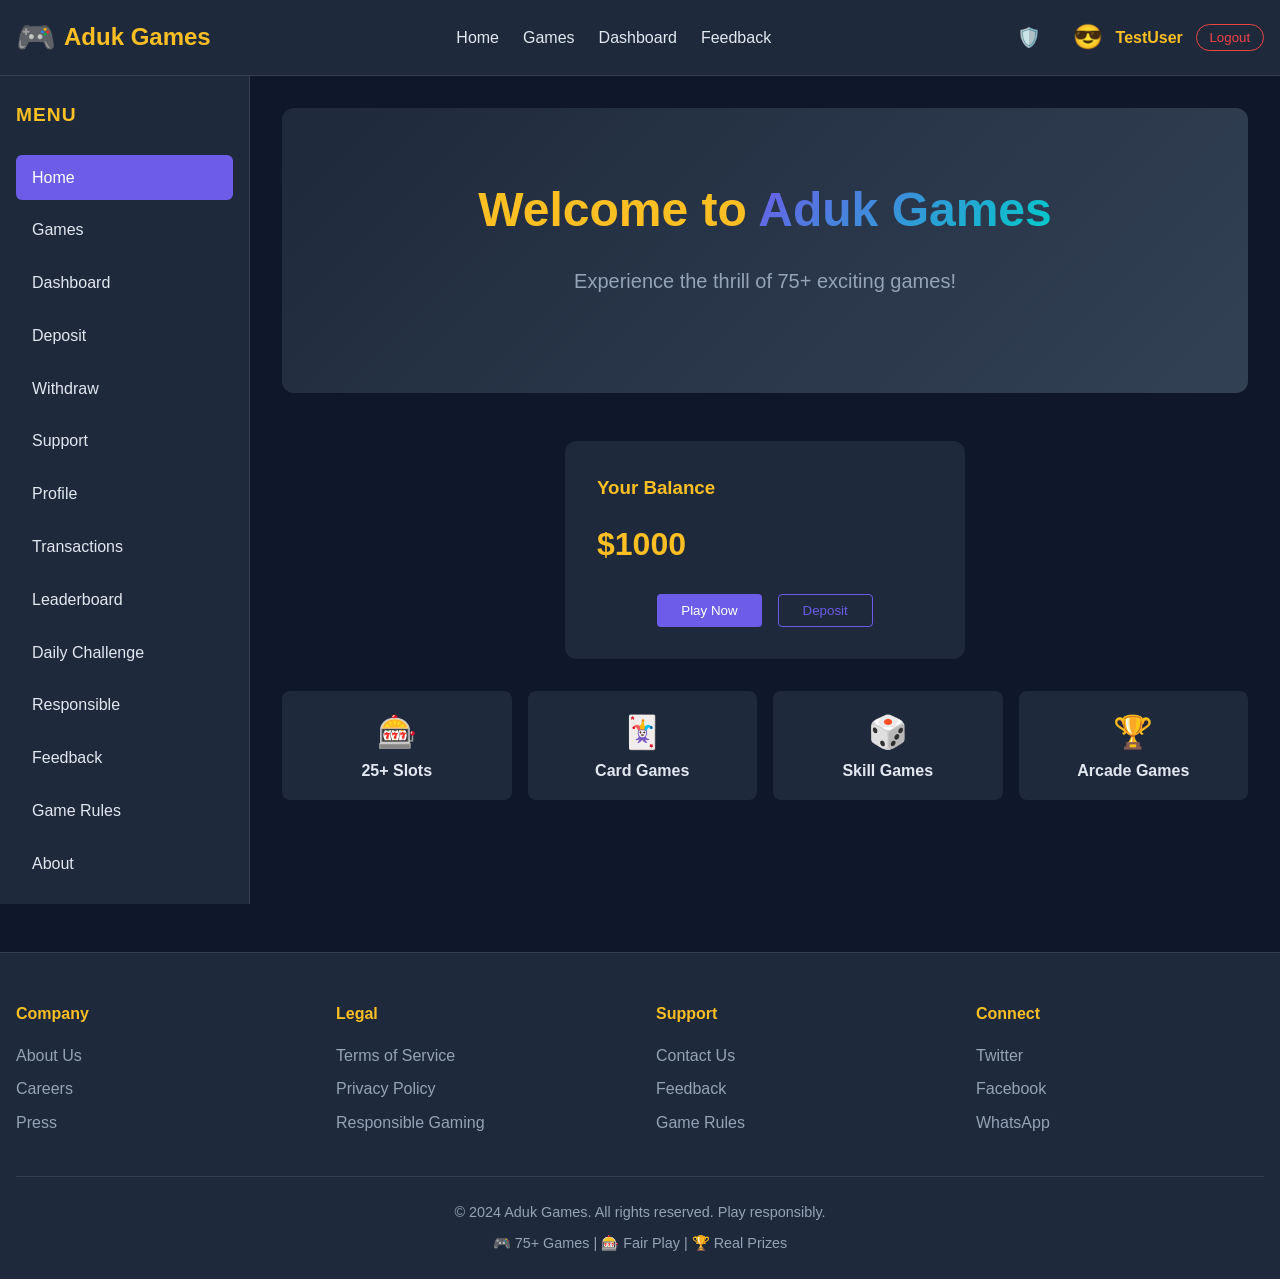
<file: index.html>
<!DOCTYPE html>
<html lang="en">
<head>
    <meta charset="UTF-8">
    <meta name="viewport" content="width=device-width, initial-scale=1.0, viewport-fit=cover">
    <title>Aduk Games – Modular Gaming Platform</title>
    <link rel="stylesheet" href="style.css">
    <link rel="manifest" href="/manifest.json">
    <meta name="description" content="Play 75+ exciting games including slots, card games, skill games, and arcade classics at Aduk Games.">
    <meta name="theme-color" content="#0f172a">
    <link rel="apple-touch-icon" href="/assets/images/icon-192.png">
</head>
<body>
    <!-- Tutorial Modal -->
    <div id="tutorial-modal" style="display:none; position:fixed; top:0; left:0; width:100%; height:100%; background:rgba(0,0,0,0.9); z-index:2000; justify-content:center; align-items:center;">
        <div style="background:var(--bg-secondary); padding:2rem; border-radius:12px; max-width:500px; width:90%; box-shadow:0 0 30px var(--gold);">
            <h3 id="tutorial-title" style="color:var(--gold); margin-bottom:1rem;"></h3>
            <p id="tutorial-content" style="color:var(--text-primary); margin-bottom:1.5rem;"></p>
            <div style="text-align:right;">
                <button class="btn btn-primary" onclick="hideTutorial()">Got it!</button>
            </div>
        </div>
    </div>

    <!-- Header -->
    <header class="header">
        <div class="header-container">
            <div class="logo" onclick="switchPage('home')">
                <span class="logo-icon">🎮</span>
                <span>Aduk Games</span>
            </div>
            <nav class="nav">
                <a onclick="switchPage('home')">Home</a>
                <a onclick="switchPage('games')">Games</a>
                <a onclick="switchPage('dashboard')">Dashboard</a>
                <a onclick="switchPage('feedback')">Feedback</a>
            </nav>
            <div class="user-actions">
                <button class="responsible-btn" onclick="switchPage('responsible')" style="background: none; border: none; color: var(--gold); cursor: pointer; font-size: 1.2rem; margin-right: 1rem;" title="Responsible Gambling">🛡️</button>
                <div class="user-menu">
                    <span id="user-avatar" class="avatar" style="font-size: 1.5rem;">😎</span>
                    <span class="username">TestUser</span>
                    <button class="logout-btn" onclick="alert('Logout clicked (demo)')">Logout</button>
                </div>
            </div>
        </div>
    </header>

    <div class="app-body">
        <!-- Sidebar -->
        <aside class="sidebar">
            <h3>Menu</h3>
            <ul>
                <li><a onclick="switchPage('home')">Home</a></li>
                <li><a onclick="switchPage('games')">Games</a></li>
                <li><a onclick="switchPage('dashboard')">Dashboard</a></li>
                <li><a onclick="switchPage('deposit')">Deposit</a></li>
                <li><a onclick="switchPage('withdraw')">Withdraw</a></li>
                <li><a onclick="switchPage('support')">Support</a></li>
                <li><a onclick="switchPage('profile')">Profile</a></li>
                <li><a onclick="switchPage('transactions')">Transactions</a></li>
                <li><a onclick="switchPage('leaderboard')">Leaderboard</a></li>
                <li><a onclick="switchPage('daily')">Daily Challenge</a></li>
                <li><a onclick="switchPage('responsible')">Responsible</a></li>
                <li><a onclick="switchPage('feedback')">Feedback</a></li>
                <li><a onclick="switchPage('rules')">Game Rules</a></li>
                <li><a onclick="switchPage('about')">About</a></li>
                <li><a onclick="switchPage('careers')">Careers</a></li>
                <li><a onclick="switchPage('press')">Press</a></li>
                <li><a onclick="switchPage('terms')">Terms</a></li>
                <li><a onclick="switchPage('privacy')">Privacy</a></li>
                <li><a onclick="switchPage('selfexclusion')">Self‑Exclusion</a></li>
            </ul>
        </aside>

        <!-- Main Content -->
        <main class="main-content">
            <!-- HOME PAGE -->
            <div id="home-page" class="page active">
                <div class="hero-section">
                    <h1 class="hero-title">Welcome to <span class="gradient-text">Aduk Games</span></h1>
                    <p class="hero-subtitle">Experience the thrill of 75+ exciting games!</p>
                </div>
                <div class="user-welcome">
                    <h3>Your Balance</h3>
                    <div class="balance">$<span id="global-balance">1000</span></div>
                    <div class="quick-actions">
                        <button class="btn btn-primary" onclick="switchPage('games')">Play Now</button>
                        <button class="btn btn-secondary" onclick="switchPage('deposit')">Deposit</button>
                    </div>
                </div>
                <div style="margin-top: 2rem; display: grid; grid-template-columns: repeat(auto-fit, minmax(200px, 1fr)); gap: 1rem;">
                    <div style="background: var(--bg-secondary); padding: 1rem; border-radius: 8px; text-align: center;">
                        <div style="font-size: 2rem;">🎰</div>
                        <h4>25+ Slots</h4>
                    </div>
                    <div style="background: var(--bg-secondary); padding: 1rem; border-radius: 8px; text-align: center;">
                        <div style="font-size: 2rem;">🃏</div>
                        <h4>Card Games</h4>
                    </div>
                    <div style="background: var(--bg-secondary); padding: 1rem; border-radius: 8px; text-align: center;">
                        <div style="font-size: 2rem;">🎲</div>
                        <h4>Skill Games</h4>
                    </div>
                    <div style="background: var(--bg-secondary); padding: 1rem; border-radius: 8px; text-align: center;">
                        <div style="font-size: 2rem;">🏆</div>
                        <h4>Arcade Games</h4>
                    </div>
                </div>
            </div>

            <!-- GAMES PAGE -->
            <div id="games-page" class="page">
                <h2>Game Lobby</h2>
                <div class="games-layout">
                    <div class="game-list">
                        <div style="margin-bottom: 1rem;">
                            <input type="text" id="game-search" placeholder="🔍 Search games..." style="width: 100%; padding: 0.5rem; background: var(--bg-tertiary); border: 1px solid rgba(255,255,255,0.1); border-radius: 4px; color: var(--text-primary);">
                        </div>
                        <div style="margin-bottom: 1rem;">
                            <select id="game-category-filter" style="width: 100%; padding: 0.5rem; background: var(--bg-tertiary); border: 1px solid rgba(255,255,255,0.1); border-radius: 4px; color: var(--text-primary);">
                                <option value="all">All Games</option>
                                <option value="slots">Slots</option>
                                <option value="card">Card Games</option>
                                <option value="skill">Skill Games</option>
                                <option value="arcade">Arcade</option>
                                <option value="lottery">Lottery</option>
                                <option value="other">Other</option>
                            </select>
                        </div>
                        <ul id="game-list" style="list-style: none;"></ul>
                    </div>
                    <div class="game-area">
                        <div id="game-container"></div>
                    </div>
                </div>
            </div>

            <!-- DASHBOARD PAGE -->
            <div id="dashboard-page" class="page">
                <h2>Your Dashboard</h2>
                <div class="dashboard-grid">
                    <div class="wallet-card">
                        <h3>💰 Wallet Balance</h3>
                        <div class="wallet-balance">
                            <span class="balance-label">Available Balance</span>
                            <span class="balance-amount">$<span id="dashboard-balance">1000</span></span>
                        </div>
                        <div class="wallet-total">
                            <span>Total Deposits</span>
                            <span>$500</span>
                        </div>
                        <div class="wallet-total">
                            <span>Total Withdrawals</span>
                            <span>$200</span>
                        </div>
                        <div style="margin-top: 1rem; display: flex; gap: 1rem;">
                            <button class="btn btn-primary" onclick="switchPage('deposit')">Deposit</button>
                            <button class="btn btn-secondary" onclick="switchPage('withdraw')">Withdraw</button>
                        </div>
                    </div>
                    
                    <div class="game-stats">
                        <h3>📊 Game Statistics</h3>
                        <div class="stat-row">
                            <span class="stat-label">Games Played</span>
                            <span class="stat-value" id="stats-games-played">0</span>
                        </div>
                        <div class="stat-row">
                            <span class="stat-label">Total Bets</span>
                            <span class="stat-value" id="stats-total-bets">$0</span>
                        </div>
                        <div class="stat-row">
                            <span class="stat-label">Total Wins</span>
                            <span class="stat-value" id="stats-total-wins">$0</span>
                        </div>
                        <div class="stat-row">
                            <span class="stat-label">Win Rate</span>
                            <span class="stat-value" id="stats-win-rate">0%</span>
                        </div>
                    </div>
                </div>

                <div class="recent-transactions">
                    <h3>Recent Transactions</h3>
                    <ul class="transaction-list" id="transaction-list">
                        <li class="transaction-item">
                            <span class="tx-type">Deposit</span>
                            <span class="tx-amount">+$100</span>
                            <span class="tx-status completed">Completed</span>
                        </li>
                        <li class="transaction-item">
                            <span class="tx-type">Withdrawal</span>
                            <span class="tx-amount">-$50</span>
                            <span class="tx-status pending">Pending</span>
                        </li>
                        <li class="transaction-item">
                            <span class="tx-type">Game Win</span>
                            <span class="tx-amount">+$25</span>
                            <span class="tx-status completed">Completed</span>
                        </li>
                    </ul>
                </div>
            </div>

            <!-- DEPOSIT PAGE -->
            <div id="deposit-page" class="page">
                <div class="form-card">
                    <h2>Deposit Funds</h2>
                    <div class="payment-methods" id="payment-methods">
                        <button class="method-btn active" onclick="selectMethod('creditcard')">💳 Credit Card</button>
                        <button class="method-btn" onclick="selectMethod('ecocash')">📱 EcoCash</button>
                        <button class="method-btn" onclick="selectMethod('onemoney')">💵 OneMoney</button>
                        <button class="method-btn" onclick="selectMethod('crypto')">₿ Crypto</button>
                    </div>
                    
                    <form id="deposit-form">
                        <div class="form-group">
                            <label>Amount ($)</label>
                            <input type="number" id="deposit-amount" min="10" max="10000" step="10" required>
                        </div>
                        <div class="form-group" id="phone-field" style="display: none;">
                            <label>Phone Number</label>
                            <input type="tel" id="phone-number" placeholder="Enter your phone number">
                        </div>
                        <div class="form-group">
                            <label>Card Number (if applicable)</label>
                            <input type="text" id="card-number" placeholder="**** **** **** ****">
                        </div>
                        <button type="submit" class="btn btn-primary">Deposit Now</button>
                    </form>
                    <div id="deposit-status" style="margin-top: 1rem; text-align: center;"></div>
                </div>
            </div>

            <!-- WITHDRAW PAGE -->
            <div id="withdraw-page" class="page">
                <div class="form-card">
                    <h2>Withdraw Funds</h2>
                    <div class="payment-methods">
                        <button class="method-btn active" onclick="selectMethod('bank')">🏦 Bank Transfer</button>
                        <button class="method-btn" onclick="selectMethod('ecocash')">📱 EcoCash</button>
                        <button class="method-btn" onclick="selectMethod('onemoney')">💵 OneMoney</button>
                    </div>
                    
                    <form id="withdraw-form">
                        <div class="form-group">
                            <label>Amount ($)</label>
                            <input type="number" id="withdraw-amount" min="20" max="5000" step="10" required>
                        </div>
                        <div class="form-group" id="withdraw-phone-field" style="display: none;">
                            <label>Phone Number</label>
                            <input type="tel" id="withdraw-phone" placeholder="Enter your phone number">
                        </div>
                        <div class="form-group">
                            <label>Account Details</label>
                            <textarea id="account-details" rows="3" placeholder="Bank account details or payment info"></textarea>
                        </div>
                        <button type="submit" class="btn btn-primary">Request Withdrawal</button>
                    </form>
                    <div id="withdraw-status" style="margin-top: 1rem; text-align: center;"></div>
                </div>
            </div>

            <!-- SUPPORT PAGE -->
            <div id="support-page" class="page">
                <h2>Support Center</h2>
                <div class="support-grid">
                    <div class="faq-section">
                        <h3>Frequently Asked Questions</h3>
                        <div class="faq-item">
                            <button class="faq-question" onclick="toggleFaq(this)">
                                How do I deposit funds? <span>+</span>
                            </button>
                            <div class="faq-answer" style="display: none;">
                                Click on "Deposit" in the sidebar, select your preferred payment method, enter the amount, and follow the instructions.
                            </div>
                        </div>
                        <div class="faq-item">
                            <button class="faq-question" onclick="toggleFaq(this)">
                                Are the games fair? <span>+</span>
                            </button>
                            <div class="faq-answer" style="display: none;">
                                Yes! All our games use provably fair algorithms to ensure random and unbiased results.
                            </div>
                        </div>
                        <div class="faq-item">
                            <button class="faq-question" onclick="toggleFaq(this)">
                                How long do withdrawals take? <span>+</span>
                            </button>
                            <div class="faq-answer" style="display: none;">
                                Withdrawals are processed within 24-48 hours depending on the payment method.
                            </div>
                        </div>
                    </div>
                    
                    <div class="contact-section">
                        <h3>Contact Us</h3>
                        <form id="support-contact-form">
                            <div class="form-group">
                                <label>Name</label>
                                <input type="text" id="support-name" required>
                            </div>
                            <div class="form-group">
                                <label>Email</label>
                                <input type="email" id="support-email" required>
                            </div>
                            <div class="form-group">
                                <label>Subject</label>
                                <input type="text" id="support-subject" required>
                            </div>
                            <div class="form-group">
                                <label>Message</label>
                                <textarea id="support-message" rows="4" required></textarea>
                            </div>
                            <button type="submit" class="btn btn-primary">Send Message</button>
                        </form>
                    </div>
                </div>
            </div>

            <!-- FEEDBACK PAGE -->
            <div id="feedback-page" class="page">
                <div class="form-card">
                    <h2>Send Feedback</h2>
                    <form id="feedback-form">
                        <div class="form-group">
                            <label>Name</label>
                            <input type="text" id="fb-name" required>
                        </div>
                        <div class="form-group">
                            <label>Email</label>
                            <input type="email" id="fb-email" required>
                        </div>
                        <div class="form-group">
                            <label>Game</label>
                            <select id="fb-game">
                                <option>Slot Machine</option>
                                <option>Blackjack</option>
                                <option>Poker</option>
                                <option>Crash Game</option>
                                <option>Other</option>
                            </select>
                        </div>
                        <div class="form-group">
                            <label>Feedback</label>
                            <textarea id="fb-message" rows="4" required></textarea>
                        </div>
                        <button type="submit" class="btn btn-primary">Submit Feedback</button>
                    </form>
                    <div id="feedback-status" style="margin-top: 1rem; text-align: center;"></div>
                </div>
            </div>

            <!-- RULES PAGE -->
            <div id="rules-page" class="page">
                <h2>Game Rules</h2>
                <div style="background: var(--bg-secondary); padding: 2rem; border-radius: 12px;">
                    <h3>General Rules</h3>
                    <p>All games follow standard casino rules. Each game has its own specific rules and payout structures.</p>
                    
                    <h3 style="margin-top: 1.5rem;">Responsible Gaming</h3>
                    <p>Set your limits and play responsibly. Never gamble more than you can afford to lose.</p>
                    
                    <h3 style="margin-top: 1.5rem;">Fair Play</h3>
                    <p>All games use RNG (Random Number Generator) to ensure fair outcomes for all players.</p>
                </div>
            </div>

            <!-- LEADERBOARD PAGE -->
            <div id="leaderboard-page" class="page">
                <h2>Leaderboard</h2>
                <div style="background: var(--bg-secondary); border-radius: 12px; overflow: hidden;">
                    <table style="width: 100%; border-collapse: collapse;">
                        <thead style="background: var(--bg-tertiary);">
                            <tr>
                                <th style="padding: 1rem; text-align: left;">Rank</th>
                                <th style="padding: 1rem; text-align: left;">Player</th>
                                <th style="padding: 1rem; text-align: left;">Total Wins</th>
                                <th style="padding: 1rem; text-align: left;">Games Played</th>
                            </tr>
                        </thead>
                        <tbody id="leaderboard-body">
                            <tr><td style="padding: 1rem;">1</td><td>🎮 Player1</td><td>$10,000</td><td>500</td></tr>
                            <tr><td style="padding: 1rem;">2</td><td>🎯 Player2</td><td>$8,500</td><td>420</td></tr>
                            <tr><td style="padding: 1rem;">3</td><td>🏆 Player3</td><td>$7,200</td><td>380</td></tr>
                        </tbody>
                    </table>
                </div>
            </div>

            <!-- DAILY CHALLENGE PAGE -->
            <div id="daily-page" class="page">
                <div class="form-card" style="text-align: center;">
                    <h2>Daily Challenge</h2>
                    <div style="font-size: 3rem; margin: 2rem 0;">🎁</div>
                    <div id="daily-status" style="margin-bottom: 1rem;"></div>
                    <button id="daily-spin" class="btn btn-primary" style="font-size: 1.2rem; padding: 1rem 2rem;">Spin to Win!</button>
                    <div id="daily-result" style="font-size: 2rem; margin: 1rem 0; color: var(--gold);"></div>
                    <div id="daily-message" style="color: var(--text-secondary);"></div>
                </div>
            </div>

            <!-- RESPONSIBLE GAMBLING PAGE -->
            <div id="responsible-page" class="page">
                <div class="form-card">
                    <h2>Responsible Gambling</h2>
                    <p style="margin-bottom: 1rem;">Set limits to ensure a healthy gaming experience.</p>
                    
                    <div class="form-group">
                        <label>Daily Deposit Limit</label>
                        <input type="number" id="daily-limit" placeholder="Enter amount" value="500">
                    </div>
                    <div class="form-group">
                        <label>Weekly Loss Limit</label>
                        <input type="number" id="weekly-limit" placeholder="Enter amount" value="1000">
                    </div>
                    <div class="form-group">
                        <label>Time Reminder (minutes)</label>
                        <input type="number" id="time-reminder" placeholder="Enter minutes" value="60">
                    </div>
                    <button class="btn btn-primary" onclick="alert('Limits saved!')">Save Limits</button>
                    
                    <hr style="margin: 2rem 0; border-color: rgba(255,255,255,0.1);">
                    
                    <h3>Self-Exclusion</h3>
                    <div class="form-group">
                        <label>Exclusion Period</label>
                        <select id="selfexclusion-duration">
                            <option value="24h">24 Hours</option>
                            <option value="7d">7 Days</option>
                            <option value="30d">30 Days</option>
                            <option value="90d">90 Days</option>
                            <option value="permanent">Permanent</option>
                        </select>
                    </div>
                    <div class="form-group">
                        <label>Reason (optional)</label>
                        <textarea id="selfexclusion-reason" rows="3" placeholder="Please tell us why..."></textarea>
                    </div>
                    <button class="btn btn-danger" onclick="selfExclusion()" style="background: var(--error); color: white;">Apply Self-Exclusion</button>
                    <div id="selfexclusion-status" style="margin-top: 1rem;"></div>
                </div>
            </div>

            <!-- SELF EXCLUSION PAGE (separate, but we already have self-exclusion on responsible page; keep for consistency) -->
            <div id="selfexclusion-page" class="page">
                <div class="form-card">
                    <h2>Self-Exclusion</h2>
                    <p>This is a serious step to help you control your gambling habits.</p>
                    <div class="form-group">
                        <label>Select Duration</label>
                        <select id="selfexclusion-duration-2">
                            <option value="1week">1 Week</option>
                            <option value="1month">1 Month</option>
                            <option value="3months">3 Months</option>
                            <option value="6months">6 Months</option>
                            <option value="1year">1 Year</option>
                        </select>
                    </div>
                    <div class="form-group">
                        <label>Confirm by typing "EXCLUDE"</label>
                        <input type="text" id="exclusion-confirm" placeholder="Type EXCLUDE to confirm">
                    </div>
                    <button class="btn btn-danger" onclick="alert('Self-exclusion applied. You will be logged out.')">Confirm Exclusion</button>
                </div>
            </div>

            <!-- PROFILE PAGE -->
            <div id="profile-page" class="page">
                <div class="form-card">
                    <h2>Profile Settings</h2>
                    <div style="text-align: center; margin-bottom: 2rem;">
                        <div id="profile-avatar-preview" style="font-size: 4rem; margin-bottom: 1rem;">😎</div>
                        <div class="avatar-selector" id="avatar-selector">
                            <button class="avatar-option" style="font-size: 2rem; margin: 0 0.5rem;">😎</button>
                            <button class="avatar-option" style="font-size: 2rem; margin: 0 0.5rem;">🦁</button>
                            <button class="avatar-option" style="font-size: 2rem; margin: 0 0.5rem;">🐯</button>
                            <button class="avatar-option" style="font-size: 2rem; margin: 0 0.5rem;">🎮</button>
                            <button class="avatar-option" style="font-size: 2rem; margin: 0 0.5rem;">🏆</button>
                        </div>
                    </div>
                    
                    <div class="form-group">
                        <label>Username</label>
                        <input type="text" value="TestUser" readonly>
                    </div>
                    <div class="form-group">
                        <label>Email</label>
                        <input type="email" placeholder="user@example.com">
                    </div>
                    <div class="form-group">
                        <label>Preferred Language</label>
                        <select>
                            <option>English</option>
                            <option>Spanish</option>
                            <option>French</option>
                        </select>
                    </div>
                    <button class="btn btn-primary">Save Changes</button>
                </div>
            </div>

            <!-- TRANSACTIONS PAGE -->
            <div id="transactions-page" class="page">
                <h2>Transaction History</h2>
                <div style="background: var(--bg-secondary); border-radius: 12px; overflow-x: auto;">
                    <table style="width: 100%; border-collapse: collapse;">
                        <thead style="background: var(--bg-tertiary);">
                            <tr>
                                <th style="padding: 1rem; text-align: left;">Date</th>
                                <th style="padding: 1rem; text-align: left;">Type</th>
                                <th style="padding: 1rem; text-align: left;">Amount</th>
                                <th style="padding: 1rem; text-align: left;">Status</th>
                            </tr>
                        </thead>
                        <tbody>
                            <tr><td style="padding: 1rem;">2024-01-15</td><td>Deposit</td><td style="color: var(--success);">+$100</td><td>Completed</td></tr>
                            <tr><td style="padding: 1rem;">2024-01-14</td><td>Game Win</td><td style="color: var(--success);">+$50</td><td>Completed</td></tr>
                            <tr><td style="padding: 1rem;">2024-01-13</td><td>Withdrawal</td><td style="color: var(--error);">-$200</td><td>Pending</td></tr>
                        </tbody>
                    </table>
                </div>
            </div>

            <!-- ABOUT PAGE -->
            <div id="about-page" class="page">
                <div style="background: var(--bg-secondary); padding: 2rem; border-radius: 12px;">
                    <h2>About Aduk Games</h2>
                    <p>Aduk Games is a premier online gaming platform offering 75+ exciting games including slots, card games, skill games, and arcade classics.</p>
                    <p style="margin-top: 1rem;">Our mission is to provide fair, entertaining, and responsible gaming experiences for players worldwide.</p>
                </div>
            </div>

            <!-- CAREERS PAGE -->
            <div id="careers-page" class="page">
                <div class="form-card">
                    <h2>Join Our Team</h2>
                    <p>We're always looking for talented individuals to join our team!</p>
                    <div class="form-group">
                        <label>Position</label>
                        <select>
                            <option>Game Developer</option>
                            <option>UI/UX Designer</option>
                            <option>Customer Support</option>
                            <option>Marketing Specialist</option>
                        </select>
                    </div>
                    <div class="form-group">
                        <label>Resume/CV</label>
                        <input type="file">
                    </div>
                    <div class="form-group">
                        <label>Cover Letter</label>
                        <textarea rows="4"></textarea>
                    </div>
                    <button class="btn btn-primary">Apply Now</button>
                </div>
            </div>

            <!-- PRESS PAGE -->
            <div id="press-page" class="page">
                <div style="background: var(--bg-secondary); padding: 2rem; border-radius: 12px;">
                    <h2>Press & Media</h2>
                    <p>For press inquiries, please contact us at: <strong>press@adukgames.com</strong></p>
                    <div style="margin-top: 2rem;">
                        <h3>Press Releases</h3>
                        <ul style="list-style: none;">
                            <li>📰 Aduk Games Launches with 75+ Games - Jan 2024</li>
                            <li>📰 New Progressive Jackpot Feature Added - Feb 2024</li>
                        </ul>
                    </div>
                </div>
            </div>

            <!-- TERMS PAGE -->
            <div id="terms-page" class="page">
                <div style="background: var(--bg-secondary); padding: 2rem; border-radius: 12px; max-height: 500px; overflow-y: auto;">
                    <h2>Terms and Conditions</h2>
                    <p>Last updated: January 2024</p>
                    <p>1. Acceptance of Terms<br>By accessing Aduk Games, you agree to be bound by these terms.</p>
                    <p>2. Age Restriction<br>You must be 18+ to use this service.</p>
                    <p>3. Account Responsibility<br>You are responsible for maintaining account security.</p>
                    <p>4. Fair Play<br>All games use verified RNG systems.</p>
                    <p>5. Responsible Gaming<br>Set limits and play responsibly.</p>
                </div>
            </div>

            <!-- PRIVACY PAGE -->
            <div id="privacy-page" class="page">
                <div style="background: var(--bg-secondary); padding: 2rem; border-radius: 12px;">
                    <h2>Privacy Policy</h2>
                    <p>We take your privacy seriously. Your personal data is encrypted and never shared with third parties without consent.</p>
                    <p style="margin-top: 1rem;">We collect basic account information to provide our services. You can request data deletion at any time.</p>
                </div>
            </div>
        </main>
    </div>

    <!-- Footer -->
    <footer class="footer">
        <div class="footer-container">
            <div class="footer-links">
                <div class="footer-column">
                    <h4>Company</h4>
                    <ul>
                        <li><a onclick="switchPage('about')">About Us</a></li>
                        <li><a onclick="switchPage('careers')">Careers</a></li>
                        <li><a onclick="switchPage('press')">Press</a></li>
                    </ul>
                </div>
                <div class="footer-column">
                    <h4>Legal</h4>
                    <ul>
                        <li><a onclick="switchPage('terms')">Terms of Service</a></li>
                        <li><a onclick="switchPage('privacy')">Privacy Policy</a></li>
                        <li><a onclick="switchPage('responsible')">Responsible Gaming</a></li>
                    </ul>
                </div>
                <div class="footer-column">
                    <h4>Support</h4>
                    <ul>
                        <li><a onclick="switchPage('support')">Contact Us</a></li>
                        <li><a onclick="switchPage('feedback')">Feedback</a></li>
                        <li><a onclick="switchPage('rules')">Game Rules</a></li>
                    </ul>
                </div>
                <div class="footer-column">
                    <h4>Connect</h4>
                    <ul>
                        <li><a href="#" onclick="shareOnTwitter()">Twitter</a></li>
                        <li><a href="#" onclick="shareOnFacebook()">Facebook</a></li>
                        <li><a href="#" onclick="shareOnWhatsApp()">WhatsApp</a></li>
                    </ul>
                </div>
            </div>
            <div class="footer-bottom">
                <p>© 2024 Aduk Games. All rights reserved. Play responsibly.</p>
                <p style="margin-top: 0.5rem;">🎮 75+ Games | 🎰 Fair Play | 🏆 Real Prizes</p>
            </div>
        </div>
    </footer>

    <!-- Loading spinner -->
    <div id="loading-spinner" style="display:none; position:fixed; top:50%; left:50%; transform:translate(-50%,-50%); background:var(--bg-secondary); padding:1rem; border-radius:12px; z-index:1000;">Loading game...</div>

    <script src="main.js" type="module"></script>
    <script src="menu.js"></script>
</body>
</html>
</file>
<file: style.css>
/* style.css – Aduk Games Modular Demo */
/* ========== GLOBAL VARIABLES & RESET ========== */
* {
    margin: 0;
    padding: 0;
    box-sizing: border-box;
}
:root {
    --bg-primary: #0f172a;
    --bg-secondary: #1e293b;
    --bg-tertiary: #334155;
    --text-primary: #e2e8f0;
    --text-secondary: #94a3b8;
    --accent-primary: #6c5ce7;
    --accent-secondary: #00cec9;
    --gold: #fbbf24;
    --success: #10b981;
    --error: #ef4444;
    --warning: #f59e0b;
    --font-family: 'Segoe UI', Tahoma, Geneva, Verdana, sans-serif;
    --spacing-xs: 0.25rem;
    --spacing-sm: 0.5rem;
    --spacing-md: 1rem;
    --spacing-lg: 1.5rem;
    --spacing-xl: 2rem;
    --border-radius-sm: 4px;
    --border-radius-md: 8px;
    --border-radius-lg: 12px;
    --shadow: 0 2px 5px rgba(0,0,0,0.3);
}
body {
    font-family: var(--font-family);
    background: var(--bg-primary);
    color: var(--text-primary);
    line-height: 1.6;
    min-height: 100vh;
    display: flex;
    flex-direction: column;
}
a { color: inherit; text-decoration: none; }

/* ========== HEADER ========== */
.header {
    background: var(--bg-secondary);
    border-bottom: 1px solid rgba(255,255,255,0.1);
    padding: 0.75rem 1rem;
    position: sticky;
    top: 0;
    z-index: 100;
}
.header-container {
    max-width: 1280px;
    margin: 0 auto;
    display: flex;
    align-items: center;
    justify-content: space-between;
    flex-wrap: wrap;
}
.logo {
    display: flex;
    align-items: center;
    gap: 0.5rem;
    font-size: 1.5rem;
    font-weight: bold;
    color: var(--gold);
    cursor: pointer;
}
.logo-icon { font-size: 2rem; }
.nav {
    display: flex;
    gap: 1.5rem;
    align-items: center;
    flex-wrap: wrap;
}
.nav a {
    color: var(--text-primary);
    cursor: pointer;
    transition: color 0.2s;
}
.nav a:hover { color: var(--accent-secondary); }
.user-actions {
    display: flex;
    align-items: center;
    gap: 1rem;
}
.user-menu {
    display: flex;
    align-items: center;
    gap: 0.8rem;
}
.username { color: var(--gold); font-weight: 600; }
.logout-btn {
    background: transparent;
    border: 1px solid var(--error);
    color: var(--error);
    padding: 0.3rem 0.8rem;
    border-radius: 20px;
    cursor: pointer;
    transition: all 0.2s;
}
.logout-btn:hover { background: var(--error); color: white; }

/* ========== SIDEBAR ========== */
.app-body { display: flex; flex: 1; }
.sidebar {
    width: 250px;
    background: var(--bg-secondary);
    border-right: 1px solid rgba(255,255,255,0.1);
    height: calc(100vh - 72px);
    position: sticky;
    top: 72px;
    padding: 1.5rem 1rem;
    overflow-y: auto;
}
.sidebar h3 {
    color: var(--gold);
    margin-bottom: 1.5rem;
    font-size: 1.2rem;
    text-transform: uppercase;
    letter-spacing: 1px;
}
.sidebar ul { list-style: none; }
.sidebar li { margin-bottom: 0.5rem; }
.sidebar a {
    display: block;
    padding: 0.6rem 1rem;
    color: var(--text-primary);
    border-radius: 6px;
    cursor: pointer;
    transition: background 0.2s;
}
.sidebar a:hover { background: rgba(108,92,231,0.2); color: var(--accent-secondary); }
.sidebar a.active { background: var(--accent-primary); color: white; }

/* ========== MAIN CONTENT ========== */
.main-content { flex: 1; padding: 2rem; background: var(--bg-primary); }

/* ========== PAGE SWITCHING ========== */
.page { display: none; }
.page.active { display: block; }

/* ========== TYPOGRAPHY ========== */
h1, h2, h3 { color: var(--gold); margin-bottom: var(--spacing-md); }
h1 { font-size: 2.5rem; }
h2 { font-size: 2rem; }

/* ========== HOME PAGE ========== */
.hero-section {
    background: linear-gradient(135deg, var(--bg-secondary), var(--bg-tertiary));
    padding: 4rem 0;
    text-align: center;
    margin-bottom: 3rem;
    border-radius: 12px;
}
.hero-title { font-size: 3rem; margin-bottom: 1rem; }
.gradient-text {
    background: linear-gradient(135deg, var(--accent-primary), var(--accent-secondary));
    -webkit-background-clip: text;
    -webkit-text-fill-color: transparent;
}
.hero-subtitle { font-size: 1.25rem; color: var(--text-secondary); margin-bottom: 2rem; }
.user-welcome {
    max-width: 400px;
    margin: 0 auto;
    padding: 2rem;
    background: var(--bg-secondary);
    border-radius: 12px;
}
.user-welcome .balance { font-size: 2rem; font-weight: bold; color: var(--gold); }
.quick-actions {
    display: flex;
    gap: 1rem;
    justify-content: center;
    margin-top: 1.5rem;
}
.btn {
    padding: var(--spacing-sm) var(--spacing-lg);
    border-radius: var(--border-radius-sm);
    border: none;
    cursor: pointer;
    font-weight: 500;
    transition: background 0.2s;
}
.btn-primary { background: var(--accent-primary); color: white; }
.btn-primary:hover { background: var(--accent-secondary); }
.btn-secondary {
    background: transparent;
    border: 1px solid var(--accent-primary);
    color: var(--accent-primary);
}
.btn-secondary:hover { background: var(--accent-primary); color: white; }
.btn-outline {
    background: transparent;
    border: 1px solid var(--text-secondary);
    color: var(--text-secondary);
}
.btn-outline:hover { border-color: var(--gold); color: var(--gold); }

/* ========== GAMES LAYOUT ========== */
.games-layout { display: flex; gap: var(--spacing-xl); }
.game-list {
    width: 250px;
    background: var(--bg-secondary);
    padding: var(--spacing-md);
    border-radius: var(--border-radius-lg);
    max-height: 500px;
    overflow-y: auto;
    box-shadow: var(--shadow);
}
.game-list ul { list-style: none; }
.game-list li { margin-bottom: var(--spacing-xs); }
.game-list a {
    display: block;
    padding: var(--spacing-sm) var(--spacing-md);
    color: var(--text-primary);
    border-radius: var(--border-radius-sm);
    cursor: pointer;
    transition: background 0.2s;
}
.game-list a:hover { background: rgba(108,92,231,0.2); color: var(--accent-secondary); }
.game-area {
    flex: 1;
    background: var(--bg-secondary);
    border-radius: var(--border-radius-lg);
    padding: var(--spacing-xl);
    min-height: 400px;
    box-shadow: var(--shadow);
}

/* ========== GAME COMPONENTS ========== */
.balance-box {
    display: flex;
    justify-content: space-between;
    align-items: center;
    padding: var(--spacing-md);
    background: var(--bg-tertiary);
    border-radius: var(--border-radius-md);
    margin-bottom: var(--spacing-md);
    font-size: 1.2rem;
}
.game-controls {
    display: flex;
    gap: var(--spacing-md);
    align-items: center;
    flex-wrap: wrap;
    margin-top: var(--spacing-lg);
}
.reel {
    display: inline-block;
    width: 80px;
    height: 100px;
    background: white;
    margin: 0 var(--spacing-xs);
    font-size: 3rem;
    line-height: 100px;
    text-align: center;
    border-radius: var(--border-radius-md);
    border: 2px solid var(--gold);
    color: #333;
}
.spinning { animation: spin 0.2s linear infinite; }
@keyframes spin {
    0% { transform: translateY(0); }
    25% { transform: translateY(-10px); }
    50% { transform: translateY(0); }
    75% { transform: translateY(10px); }
    100% { transform: translateY(0); }
}
#crash-multiplier {
    font-size: 4rem;
    text-align: center;
    margin: var(--spacing-lg) 0;
    padding: var(--spacing-md);
    background: #222;
    color: #0f0;
    border-radius: var(--border-radius-md);
    font-family: monospace;
}
#dice-result { font-size: 3rem; text-align: center; margin: var(--spacing-lg) 0; }

/* ========== DASHBOARD ========== */
.dashboard-grid {
    display: grid;
    grid-template-columns: 1fr 1fr;
    gap: 2rem;
    margin-bottom: 2rem;
}
.wallet-card {
    background: linear-gradient(135deg, var(--bg-tertiary), var(--bg-secondary));
    border-radius: 12px;
    padding: 1.5rem;
}
.wallet-card h3 { color: var(--gold); margin-bottom: 1rem; }
.wallet-balance {
    display: flex;
    justify-content: space-between;
    align-items: baseline;
    margin-bottom: 1rem;
    font-size: 1.2rem;
}
.balance-label { color: var(--text-secondary); }
.balance-amount { font-size: 2rem; font-weight: bold; color: var(--gold); }
.wallet-total {
    display: flex;
    justify-content: space-between;
    margin-top: 1rem;
    padding-top: 1rem;
    border-top: 1px solid rgba(255,255,255,0.1);
    font-weight: 600;
    color: var(--accent-secondary);
}
.game-stats {
    background: var(--bg-secondary);
    border-radius: 12px;
    padding: 1.5rem;
}
.game-stats h3 { color: var(--gold); margin-bottom: 1rem; }
.stat-row {
    display: flex;
    justify-content: space-between;
    margin-bottom: 0.75rem;
    padding: 0.5rem 0;
    border-bottom: 1px dashed rgba(255,255,255,0.1);
}
.stat-label { color: var(--text-secondary); }
.stat-value { font-weight: 600; color: var(--accent-secondary); }
.recent-transactions {
    background: var(--bg-secondary);
    border-radius: 12px;
    padding: 1.5rem;
    margin-top: 2rem;
}
.recent-transactions h3 { color: var(--gold); margin-bottom: 1rem; }
.transaction-list { list-style: none; }
.transaction-item {
    display: flex;
    justify-content: space-between;
    padding: 0.75rem 0;
    border-bottom: 1px solid rgba(255,255,255,0.05);
}
.tx-type { text-transform: capitalize; font-weight: 500; }
.tx-amount { font-weight: 600; }
.tx-status {
    padding: 0.2rem 0.5rem;
    border-radius: 4px;
    font-size: 0.8rem;
    text-transform: uppercase;
}
.tx-status.completed { background: rgba(16,185,129,0.2); color: var(--success); }
.tx-status.pending { background: rgba(245,158,11,0.2); color: var(--warning); }
.tx-status.failed { background: rgba(239,68,68,0.2); color: var(--error); }

/* ========== FORMS ========== */
.form-card {
    max-width: 500px;
    margin: 0 auto;
    background: var(--bg-secondary);
    padding: 2rem;
    border-radius: 12px;
}
.form-group { margin-bottom: 1.5rem; }
.form-group label {
    display: block;
    margin-bottom: 0.5rem;
    color: var(--text-secondary);
}
.form-group input,
.form-group select,
.form-group textarea {
    width: 100%;
    padding: 0.75rem;
    background: var(--bg-tertiary);
    border: 1px solid rgba(255,255,255,0.1);
    border-radius: 6px;
    color: var(--text-primary);
}
.payment-methods {
    display: flex;
    gap: 0.5rem;
    flex-wrap: wrap;
    margin-bottom: 1.5rem;
}
.method-btn {
    padding: 0.5rem 1rem;
    background: var(--bg-tertiary);
    border: 1px solid rgba(255,255,255,0.1);
    border-radius: 20px;
    color: var(--text-primary);
    cursor: pointer;
    transition: all 0.2s;
}
.method-btn.active { background: var(--accent-primary); border-color: var(--accent-primary); color: white; }

/* ========== SUPPORT PAGE ========== */
.support-grid {
    display: grid;
    grid-template-columns: 1fr 1fr;
    gap: 2rem;
}
.faq-section, .contact-section {
    background: var(--bg-secondary);
    padding: 2rem;
    border-radius: 12px;
}
.faq-item { margin-bottom: 1rem; border-bottom: 1px solid rgba(255,255,255,0.1); }
.faq-question {
    width: 100%;
    display: flex;
    justify-content: space-between;
    align-items: center;
    padding: 1rem 0;
    background: none;
    border: none;
    color: var(--text-primary);
    font-size: 1rem;
    font-weight: 500;
    cursor: pointer;
    text-align: left;
}
.faq-question span { font-size: 1.5rem; color: var(--gold); }
.faq-answer { padding: 0 0 1rem 0; color: var(--text-secondary); }
.contact-form { display: flex; flex-direction: column; gap: 1rem; }
.contact-form textarea { resize: vertical; }

/* ========== FOOTER ========== */
.footer {
    background: var(--bg-secondary);
    border-top: 1px solid rgba(255,255,255,0.1);
    padding: 3rem 0 1.5rem;
    margin-top: 3rem;
}
.footer-container {
    max-width: 1280px;
    margin: 0 auto;
    padding: 0 1rem;
    display: flex;
    flex-direction: column;
    gap: 2rem;
}
.footer-links {
    display: grid;
    grid-template-columns: repeat(auto-fit, minmax(200px, 1fr));
    gap: 2rem;
}
.footer-column h4 { color: var(--gold); margin-bottom: 1rem; }
.footer-column ul { list-style: none; }
.footer-column li { margin-bottom: 0.5rem; }
.footer-column a {
    color: var(--text-secondary);
    transition: color 0.2s;
    cursor: pointer;
}
.footer-column a:hover { color: var(--accent-secondary); }
.footer-bottom {
    text-align: center;
    color: var(--text-secondary);
    font-size: 0.9rem;
    border-top: 1px solid rgba(255,255,255,0.1);
    padding-top: 1.5rem;
}

/* ========== RESPONSIVE ========== */
@media (max-width: 768px) {
    .app-body { flex-direction: column; }
    .sidebar { width: 100%; height: auto; position: relative; top: 0; }
    .dashboard-grid { grid-template-columns: 1fr; }
    .support-grid { grid-template-columns: 1fr; }
    .games-layout { flex-direction: column; }
    .game-list { width: 100%; max-height: 200px; }
}
@media (max-width: 480px) {
    .reel { width: 60px; height: 80px; font-size: 2rem; line-height: 80px; }
    #crash-multiplier { font-size: 2.5rem; }
}
</file>
